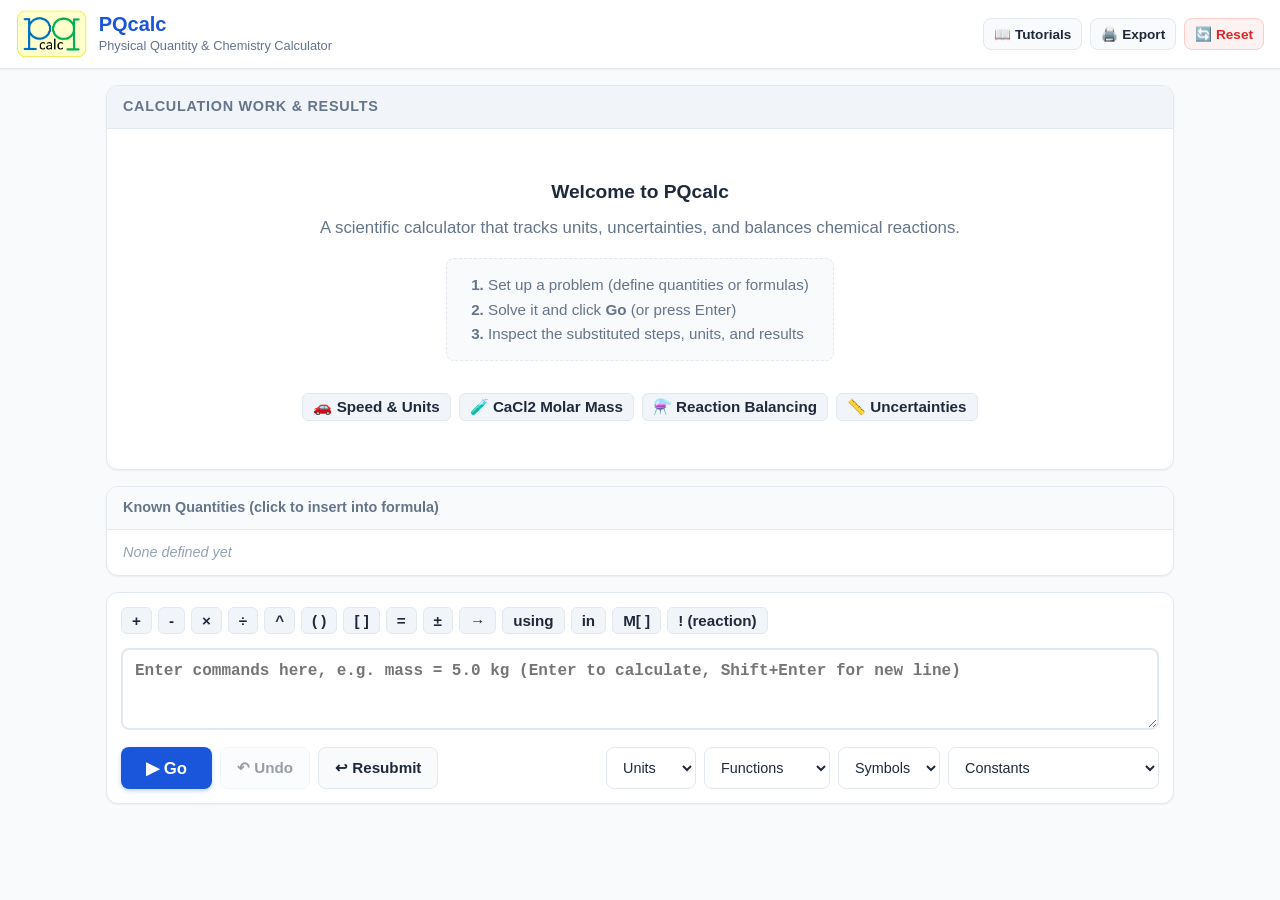
<file: index.html>
<!DOCTYPE html>
<html lang="en">
<head>
    <meta charset="utf-8">
    <meta name="viewport" content="width=device-width, initial-scale=1.0, maximum-scale=1.0, user-scalable=no, viewport-fit=cover">
    <meta name="description" content="PQcalc: An offline scientific calculator for physical quantities, units, uncertainties, and chemistry equations.">
    <meta name="apple-mobile-web-app-capable" content="yes">
    <meta name="apple-mobile-web-app-title" content="PQcalc">
    <meta name="apple-mobile-web-app-status-bar-style" content="default">
    <meta name="theme-color" content="#1a56db">

    <title>PQcalc - Physical Quantity Calculator</title>

    <link rel="icon" type="image/svg+xml" href="static/icon.svg">
    <link rel="alternate icon" type="image/x-icon" href="static/favicon.ico">
    <link rel="apple-touch-icon" href="static/icon.svg">
    <link rel="manifest" href="manifest.json">
    <link rel="stylesheet" href="assets/katex/katex.min.css">
    <link rel="stylesheet" href="css/style.css">
</head>
<body>

    <!-- Printable Header (visible only when printing) -->
    <div class="print-header">
        <h2>PQcalc - Physical Quantity Calculator</h2>
        <p>Calculation logbook with units and uncertainty propagation</p>
        <p><small>by Karsten Theis, Chemical and Physical Sciences, Westfield State University</small></p>
    </div>

    <!-- Application Top Navigation Bar -->
    <header class="app-header">
        <div class="brand-section">
            <img class="brand-logo" alt="PQcalc Logo" src="[data-uri]">
            <div class="brand-info">
                <h1>PQcalc</h1>
                <p class="brand-tagline">Physical Quantity &amp; Chemistry Calculator</p>
            </div>
        </div>
        <div class="header-actions">
            <button id="btn-help" class="btn btn-secondary btn-sm" title="Help &amp; Tutorials">
                <span>📖 Tutorials</span>
            </button>
            <button id="btn-export" class="btn btn-secondary btn-sm" title="Printable log and LibreTexts export">
                <span>🖨️ Export</span>
            </button>
            <button id="btn-reset" class="btn btn-danger btn-sm" title="Reset all calculations">
                <span>🔄 Reset</span>
            </button>
        </div>
    </header>

    <!-- Main Container -->
    <main class="app-main">

        <!-- Output Card (History of calculations) -->
        <section class="output-card" aria-label="Calculation Output">
            <div class="card-header">
                <span class="card-title">Calculation Work &amp; Results</span>
            </div>
            <div id="output-container" class="output-content">
                <div id="welcome-box" class="welcome-box">
                    <h3>Welcome to PQcalc</h3>
                    <p>A scientific calculator that tracks units, uncertainties, and balances chemical reactions.</p>
                    <div class="welcome-steps">
                        <strong>1.</strong> Set up a problem (define quantities or formulas)<br>
                        <strong>2.</strong> Solve it and click <strong>Go</strong> (or press Enter)<br>
                        <strong>3.</strong> Inspect the substituted steps, units, and results
                    </div>
                    <div class="welcome-examples">
                        <button class="chip-btn welcome-try-btn" data-code="d = 120 km&#10;t = 1.5 h&#10;speed = d / t&#10;speed in m/s">🚗 Speed &amp; Units</button>
                        <button class="chip-btn welcome-try-btn" data-code="m[CaCl2] = 50.0 g&#10;n[CaCl2] = m[CaCl2] / M[CaCl2]">🧪 CaCl2 Molar Mass</button>
                        <button class="chip-btn welcome-try-btn" data-code="! 2 H2 + O2 -&gt; 2 H2O">⚗️ Reaction Balancing</button>
                        <button class="chip-btn welcome-try-btn" data-code="x = 10.5(2) m&#10;t = 2.0(1) s&#10;v = x / t">📏 Uncertainties</button>
                    </div>
                </div>
            </div>
        </section>

        <!-- Known Quantities Drawer -->
        <section class="known-panel" aria-label="Known Quantities">
            <div class="known-header">
                <span class="known-title">Known Quantities (click to insert into formula)</span>
            </div>
            <div class="known-body">
                <div id="known-chips" class="known-chips">
                    <span class="empty-known">None defined yet</span>
                </div>
            </div>
        </section>

        <!-- Input Card -->
        <section class="input-card" aria-label="Command Input">

            <!-- Mobile & Touch Quick-Bar -->
            <div class="touch-quickbar" aria-label="Math and Chemistry Quick Chips">
                <button type="button" class="chip-btn" data-insert="+" data-backup="0">+</button>
                <button type="button" class="chip-btn" data-insert="-" data-backup="0">-</button>
                <button type="button" class="chip-btn" data-insert=" * " data-backup="0">×</button>
                <button type="button" class="chip-btn" data-insert=" / " data-backup="0">÷</button>
                <button type="button" class="chip-btn" data-insert="^" data-backup="0">^</button>
                <button type="button" class="chip-btn" data-insert="()" data-backup="1">( )</button>
                <button type="button" class="chip-btn" data-insert="[]" data-backup="1">[ ]</button>
                <button type="button" class="chip-btn" data-insert=" = " data-backup="0">=</button>
                <button type="button" class="chip-btn" data-insert=" +- " data-backup="0">±</button>
                <button type="button" class="chip-btn" data-insert=" -&gt; " data-backup="0">→</button>
                <button type="button" class="chip-btn" data-insert="using " data-backup="0">using</button>
                <button type="button" class="chip-btn" data-insert="in " data-backup="0">in</button>
                <button type="button" class="chip-btn" data-insert="M[]" data-backup="1">M[ ]</button>
                <button type="button" class="chip-btn" data-insert="! " data-backup="0">! (reaction)</button>
            </div>

            <!-- Commands Textarea -->
            <div class="textarea-wrapper">
                <textarea id="commands" rows="3" placeholder="Enter commands here, e.g. mass = 5.0 kg (Enter to calculate, Shift+Enter for new line)" autocapitalize="off" autocomplete="off" spellcheck="false"></textarea>
            </div>

            <!-- Controls and Selectors -->
            <div class="controls-row">
                <div class="primary-actions">
                    <button type="button" id="btn-calculate" class="btn btn-primary" title="Execute calculation (Enter)">
                        <span>▶ Go</span>
                    </button>
                    <button type="button" id="btn-undo" class="btn btn-secondary" title="Undo previous calculation (or Browser Back)" disabled>
                        <span>↶ Undo</span>
                    </button>
                    <button type="button" id="btn-resubmit" class="btn btn-secondary" title="Load previous calculation commands into the editor">
                        <span>↩ Resubmit</span>
                    </button>
                </div>

                <div class="selectors-group">
                    <select id="select-units" class="selector-dropdown" title="Insert physical units">
                        <option value="" disabled selected>Units</option>
                    </select>

                    <select id="select-functions" class="selector-dropdown" title="Insert mathematical functions">
                        <option value="" disabled selected>Functions</option>
                    </select>

                    <select id="select-symbols" class="selector-dropdown" title="Insert special symbols">
                        <option value="" disabled selected>Symbols</option>
                    </select>

                    <select id="select-constants" class="selector-dropdown" title="Insert physical constants">
                        <option value="" disabled selected>Constants</option>
                    </select>
                </div>
            </div>
        </section>

    </main>

    <!-- Export / Printable Modal -->
    <div id="export-modal" class="modal-overlay" role="dialog" aria-modal="true" aria-labelledby="export-modal-title">
        <div class="modal-box">
            <div class="modal-header">
                <h2 id="export-modal-title">Calculation Export &amp; Printable Log</h2>
                <button type="button" class="modal-close-btn" aria-label="Close dialog">&times;</button>
            </div>
            <div class="modal-body">
                <p><strong>Calculation done with PQcalc</strong>, by Karsten Theis, Westfield State University.</p>
                <hr style="margin: 12px 0;">

                <h3>Input Commands</h3>
                <pre id="export-input-log" style="background: #f1f5f9; padding: 10px; border-radius: 6px; overflow-x: auto; font-family: monospace;"></pre>

                <h3 style="margin-top: 16px;">Known Quantities</h3>
                <pre id="export-known" style="background: #f1f5f9; padding: 10px; border-radius: 6px; overflow-x: auto; font-family: monospace;"></pre>

                <h3 style="margin-top: 16px;">Log of Calculation</h3>
                <div id="export-logbook" style="border: 1px solid #e2e8f0; padding: 12px; border-radius: 6px; background: #fff;"></div>

                <h3 style="margin-top: 16px;">Formatted for LibreTexts</h3>
                <pre id="export-libretexts" style="background: #f1f5f9; padding: 10px; border-radius: 6px; overflow-x: auto; font-family: monospace; white-space: pre-wrap;"></pre>

                <h3 style="margin-top: 16px;">Shareable Link</h3>
                <input type="text" id="export-share-link" readonly style="width: 100%; padding: 8px; border: 1px solid #cbd5e1; border-radius: 6px; font-family: monospace;">
            </div>
            <div class="modal-footer">
                <button type="button" id="btn-copy-libre" class="btn btn-secondary">Copy LibreTexts</button>
                <button type="button" id="btn-print-export" class="btn btn-secondary">Print / PDF</button>
                <button type="button" class="btn btn-primary modal-close-action">Close</button>
            </div>
        </div>
    </div>

    <!-- Help & Tutorials Modal -->
    <div id="help-modal" class="modal-overlay" role="dialog" aria-modal="true" aria-labelledby="help-modal-title">
        <div class="modal-box">
            <div class="modal-header">
                <h2 id="help-modal-title">PQcalc Tutorials &amp; Examples</h2>
                <button type="button" class="modal-close-btn" aria-label="Close dialog">&times;</button>
            </div>
            <div class="modal-body">
                <p>Click <strong>"Try This Example"</strong> to insert any scenario directly into your calculation workspace.</p>

                <div class="tutorial-grid">
                    <div class="tutorial-card">
                        <h4>1. Quantities &amp; Basic Math</h4>
                        <p>Assign quantities with names, numbers, and units. Do arithmetic naturally.</p>
                        <pre>length = 5.0 m&#10;width = 3.2 m&#10;area = length * width</pre>
                        <button type="button" class="btn btn-secondary btn-sm btn-try-example" data-code="length = 5.0 m&#10;width = 3.2 m&#10;area = length * width">Try This Example</button>
                    </div>

                    <div class="tutorial-card">
                        <h4>2. Unit Conversions ('in')</h4>
                        <p>Convert calculated results into any compatible units.</p>
                        <pre>d = 120 km&#10;t = 1.5 h&#10;speed = d / t&#10;speed in m/s</pre>
                        <button type="button" class="btn btn-secondary btn-sm btn-try-example" data-code="d = 120 km&#10;t = 1.5 h&#10;speed = d / t&#10;speed in m/s">Try This Example</button>
                    </div>

                    <div class="tutorial-card">
                        <h4>3. Uncertainty Propagation</h4>
                        <p>Enter values with uncertainties in least significant digits, e.g. <code>10.5(2)</code>. PQcalc tracks error propagation and significant figures.</p>
                        <pre>x = 10.5(2) m&#10;t = 2.0(1) s&#10;v = x / t</pre>
                        <button type="button" class="btn btn-secondary btn-sm btn-try-example" data-code="x = 10.5(2) m&#10;t = 2.0(1) s&#10;v = x / t">Try This Example</button>
                    </div>

                    <div class="tutorial-card">
                        <h4>4. Chemistry &amp; Molar Masses</h4>
                        <p>Look up molar masses with <code>M[Formula]</code> and label samples with bracketed formulas like <code>m[CaCl2]</code> and <code>n[CaCl2]</code>.</p>
                        <pre>m[CaCl2] = 50.0 g&#10;n[CaCl2] = m[CaCl2] / M[CaCl2]</pre>
                        <button type="button" class="btn btn-secondary btn-sm btn-try-example" data-code="m[CaCl2] = 50.0 g&#10;n[CaCl2] = m[CaCl2] / M[CaCl2]">Try This Example</button>
                    </div>

                    <div class="tutorial-card">
                        <h4>5. Chemical Reaction Equations</h4>
                        <p>Prefix reaction equations with <code>!</code> to check balancing and stoichiometry.</p>
                        <pre>! 2 H2 + O2 -&gt; 2 H2O&#10;! 4Fe + 3O2 -&gt; 2Fe2O3</pre>
                        <button type="button" class="btn btn-secondary btn-sm btn-try-example" data-code="! 2 H2 + O2 -&gt; 2 H2O&#10;! 4Fe + 3O2 -&gt; 2Fe2O3">Try This Example</button>
                    </div>

                    <div class="tutorial-card">
                        <h4>6. Converting 'using' Relations</h4>
                        <p>Use known relations to convert between chemical amount and mass or volume.</p>
                        <pre>c_sol = 0.50 mol/L&#10;V_sol = 25.0 mL&#10;n_sol = c_sol * V_sol&#10;c_sol using M</pre>
                        <button type="button" class="btn btn-secondary btn-sm btn-try-example" data-code="c_sol = 0.50 mol/L&#10;V_sol = 25.0 mL&#10;n_sol = c_sol * V_sol&#10;n_sol using mmol">Try This Example</button>
                    </div>
                </div>
            </div>
            <div class="modal-footer">
                <button type="button" class="btn btn-primary modal-close-action">Close</button>
            </div>
        </div>
    </div>

    <!-- Scripts (Loaded locally, 100% offline) -->
    <script src="assets/katex/katex.min.js"></script>
    <script src="assets/katex/mhchem.min.js"></script>
    <script src="assets/katex/auto-render.min.js"></script>

    <script src="js/fraction.js"></script>
    <script src="js/quantities.js"></script>
    <script src="js/chemistry.js"></script>
    <script src="js/parser.js"></script>
    <script src="js/comments.js"></script>
    <script src="js/calculator.js"></script>
    <script src="js/app.js"></script>

    <!-- Service Worker for offline PWA functionality -->
    <script>
        if ('serviceWorker' in navigator && window.location.protocol.startsWith('http')) {
            window.addEventListener('load', function () {
                navigator.serviceWorker.register('sw.js').catch(function (err) {
                    console.log('ServiceWorker registration note: ' + err.message);
                });
            });
        }
    </script>
</body>
</html>
</file>
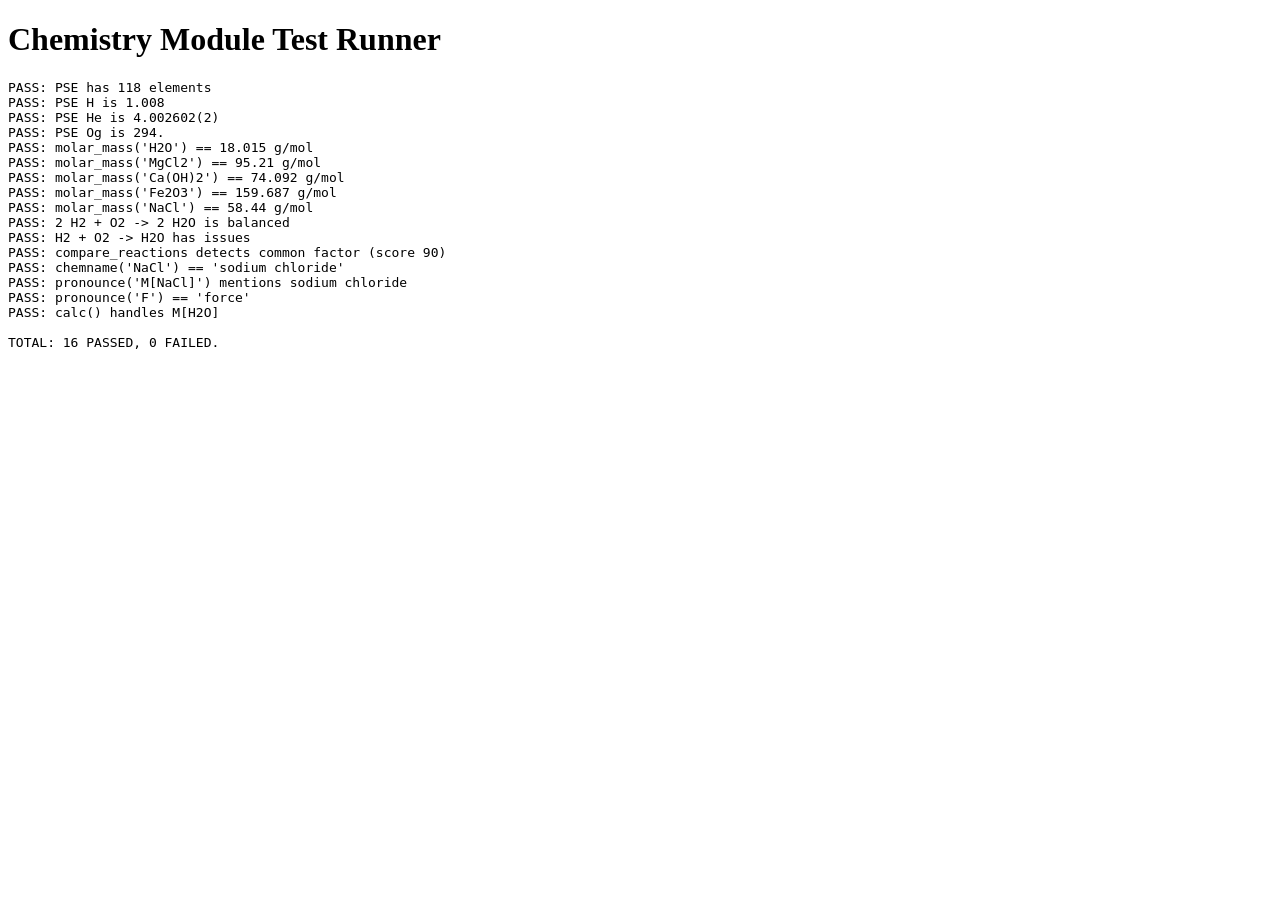
<file: tests/test_chemistry.html>
<!DOCTYPE html>
<html>
<head>
    <meta charset="utf-8">
    <title>Test Chemistry Module</title>
    <script src="../js/fraction.js"></script>
    <script src="../js/quantities.js"></script>
    <script src="../js/chemistry.js"></script>
    <script src="../js/parser.js"></script>
    <script src="../js/calculator.js"></script>
</head>
<body>
    <h1>Chemistry Module Test Runner</h1>
    <pre id="output"></pre>
    <script>
    (function() {
        var logElem = document.getElementById('output');
        var passes = 0, fails = 0;

        function assert(name, condition, extra) {
            if (condition) {
                passes++;
                logElem.innerText += "PASS: " + name + "\n";
            } else {
                fails++;
                logElem.innerText += "FAIL: " + name + (extra ? " (" + extra + ")" : "") + "\n";
            }
        }

        try {
            // 1. Periodic Table checks (118 elements)
            assert("PSE has 118 elements", Object.keys(PSE).length === 118, "found: " + Object.keys(PSE).length);
            assert("PSE H is 1.008", PSE['H'][0] === '1.008');
            assert("PSE He is 4.002602(2)", PSE['He'][0] === '4.002602(2)');
            assert("PSE Og is 294.", PSE['Og'][0] === '294.');

            // 2. Molar mass calculations
            var m_H2O = molar_mass('H2O');
            assert("molar_mass('H2O') == 18.015 g/mol", ascii_qvalue(m_H2O) === '18.015 g/mol', ascii_qvalue(m_H2O));

            var m_MgCl2 = molar_mass('MgCl2');
            assert("molar_mass('MgCl2') == 95.21 g/mol", ascii_qvalue(m_MgCl2) === '95.21 g/mol', ascii_qvalue(m_MgCl2));

            var m_CaOH2 = molar_mass('Ca(OH)2');
            assert("molar_mass('Ca(OH)2') == 74.092 g/mol", ascii_qvalue(m_CaOH2) === '74.092 g/mol', ascii_qvalue(m_CaOH2));

            var m_Fe2O3 = molar_mass('Fe2O3');
            assert("molar_mass('Fe2O3') == 159.687 g/mol", ascii_qvalue(m_Fe2O3) === '159.687 g/mol', ascii_qvalue(m_Fe2O3));

            var m_NaCl = molar_mass('NaCl');
            assert("molar_mass('NaCl') == 58.44 g/mol", ascii_qvalue(m_NaCl) === '58.44 g/mol', ascii_qvalue(m_NaCl));

            // 3. Reaction equations & balancing
            var eq1 = interpret_equation('2 H2 + O2 -> 2 H2O');
            assert("2 H2 + O2 -> 2 H2O is balanced", balancing_issues(eq1[0]) === false);

            var eq2 = interpret_equation('H2 + O2 -> H2O');
            var issues2 = balancing_issues(eq2[0]);
            assert("H2 + O2 -> H2O has issues", Array.isArray(issues2) && issues2.indexOf('O') !== -1);

            // 4. Reaction comparison
            var eq3 = interpret_equation('4 H2 + 2 O2 -> 4 H2O');
            var compRes = compare_reactions(eq1, eq3);
            assert("compare_reactions detects common factor (score 90)", compRes[0] === 90);

            // 5. Pronounce and names
            assert("chemname('NaCl') == 'sodium chloride'", chemname('NaCl') === 'sodium chloride');
            assert("pronounce('M[NaCl]') mentions sodium chloride", pronounce('M[NaCl]').indexOf('sodium chloride') !== -1);
            assert("pronounce('F') == 'force'", pronounce('F') === 'force');

            // 6. Integration through calc(): M[H2O] evaluated in script
            var script = "mH2O = M[H2O]";
            var calcRes = calc('', script);
            assert("calc() handles M[H2O]", calcRes.known.some(function(k) { return k.indexOf('18.015 g/mol') !== -1; }));

            // Summary
            logElem.innerText += "\nTOTAL: " + passes + " PASSED, " + fails + " FAILED.\n";
            if (fails === 0) {
                document.title = "TESTS_ALL_PASSED";
            } else {
                document.title = "TESTS_FAILED";
            }
        } catch (e) {
            logElem.innerText += "\nEXCEPTION: " + e.message + "\n" + e.stack;
            document.title = "TESTS_EXCEPTION";
        }
    })();
    </script>
</body>
</html>
</file>
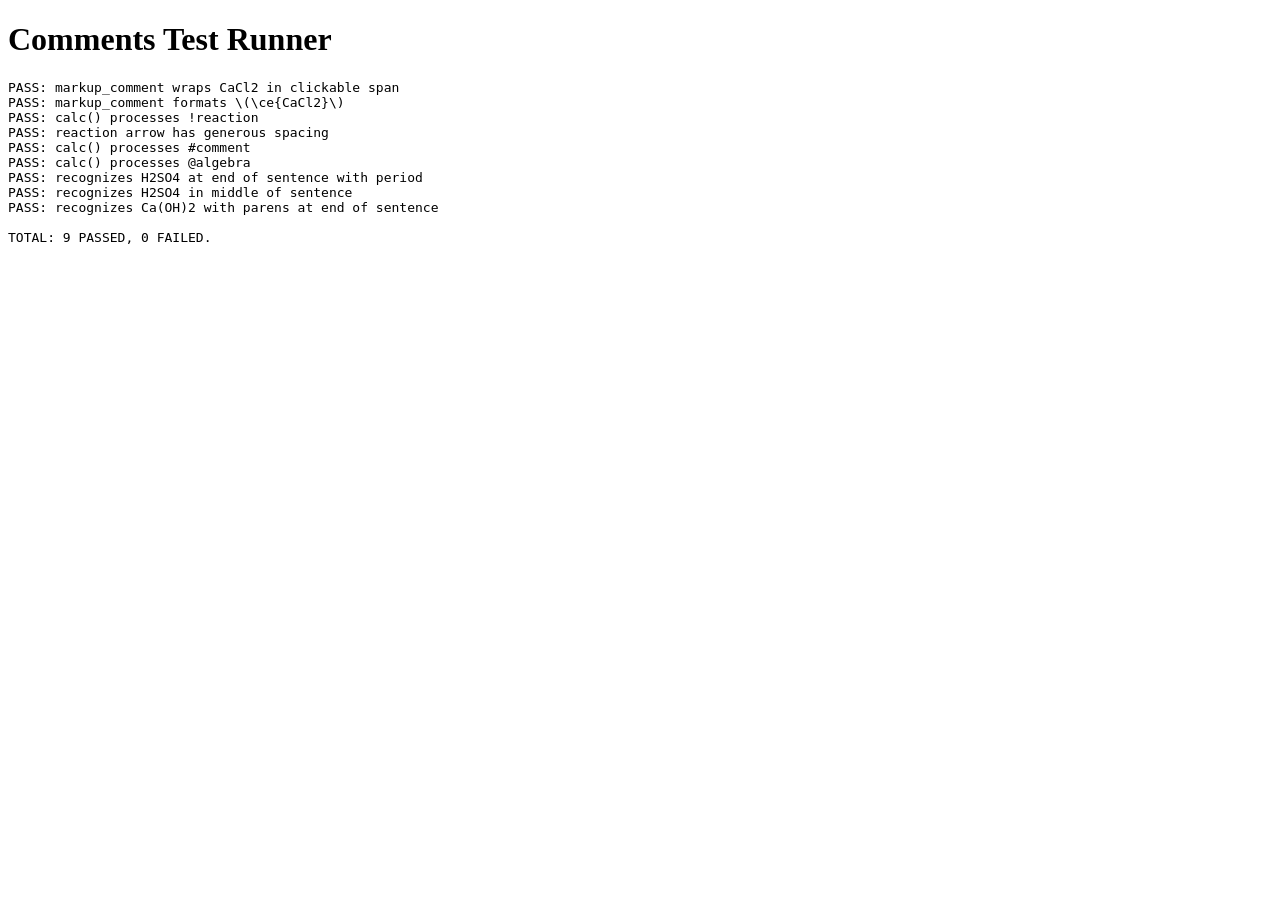
<file: tests/test_comments.html>
<!DOCTYPE html>
<html>
<head>
    <meta charset="utf-8">
    <title>Test Comments</title>
    <script src="../js/fraction.js"></script>
    <script src="../js/quantities.js"></script>
    <script src="../js/chemistry.js"></script>
    <script src="../js/parser.js"></script>
    <script src="../js/comments.js"></script>
    <script src="../js/calculator.js"></script>
</head>
<body>
    <h1>Comments Test Runner</h1>
    <pre id="output"></pre>
    <script>
    (function() {
        var logElem = document.getElementById('output');
        var passes = 0, fails = 0;

        function assert(name, condition, extra) {
            if (condition) {
                passes++;
                logElem.innerText += "PASS: " + name + "\n";
            } else {
                fails++;
                logElem.innerText += "FAIL: " + name + (extra ? " (" + extra + ")" : "") + "\n";
            }
        }

        try {
            var state = new State();

            // 1. Plain comment with chemical formula auto-markup
            var comm1 = markup_comment("The concentration of CaCl2 in water is low");
            assert("markup_comment wraps CaCl2 in clickable span", comm1.indexOf("insertAtCaret('commands','[CaCl2]'") !== -1);
            assert("markup_comment formats \\(\\ce{CaCl2}\\)", comm1.indexOf("\\(\\ce{CaCl2}\\)") !== -1);

            // 2. Chemical reaction comment (!) with generous arrow spacing
            var script = "!2 H2 + O2 -> 2 H2O\n# Note about hydrogen\n@rho = m / V";
            var calcRes = calc('', script);
            assert("calc() processes !reaction", calcRes.verbose_work.indexOf('insertAtCaret(\'commands\',\'ν[H2] = -2') !== -1 || calcRes.verbose_work.indexOf('insertAtCaret(\'commands\',\'!2 H2 + O2 -> 2 H2O') !== -1);
            assert("reaction arrow has generous spacing", calcRes.verbose_work.indexOf('&nbsp;&nbsp;') !== -1);
            assert("calc() processes #comment", calcRes.verbose_work.indexOf('Note about hydrogen') !== -1);
            assert("calc() processes @algebra", calcRes.verbose_work.indexOf('rho = m / V') !== -1);

            // 3. Formula recognition at the end of a sentence (user screenshot case)
            var userSentence = "I wonder whether the calculator can recognize a speed of 3.452 m/s and the indentity of the acid H2SO4.";
            var userMarkup = markup_comment(userSentence);
            assert("recognizes H2SO4 at end of sentence with period", userMarkup.indexOf("\\(\\ce{H2SO4}\\)</span>.") !== -1, userMarkup);

            var userSentence2 = "Did we recognize H2SO4 or did we not?";
            var userMarkup2 = markup_comment(userSentence2);
            assert("recognizes H2SO4 in middle of sentence", userMarkup2.indexOf("\\(\\ce{H2SO4}\\)") !== -1, userMarkup2);

            var userSentence3 = "We dissolved Ca(OH)2.";
            var userMarkup3 = markup_comment(userSentence3);
            assert("recognizes Ca(OH)2 with parens at end of sentence", userMarkup3.indexOf("\\(\\ce{Ca(OH)2}\\)</span>.") !== -1, userMarkup3);

            // Summary
            logElem.innerText += "\nTOTAL: " + passes + " PASSED, " + fails + " FAILED.\n";
            if (fails === 0) {
                document.title = "TESTS_ALL_PASSED";
            } else {
                document.title = "TESTS_FAILED";
            }
        } catch (e) {
            logElem.innerText += "\nEXCEPTION: " + e.message + "\n" + e.stack;
            document.title = "TESTS_EXCEPTION";
        }
    })();
    </script>
</body>
</html>
</file>
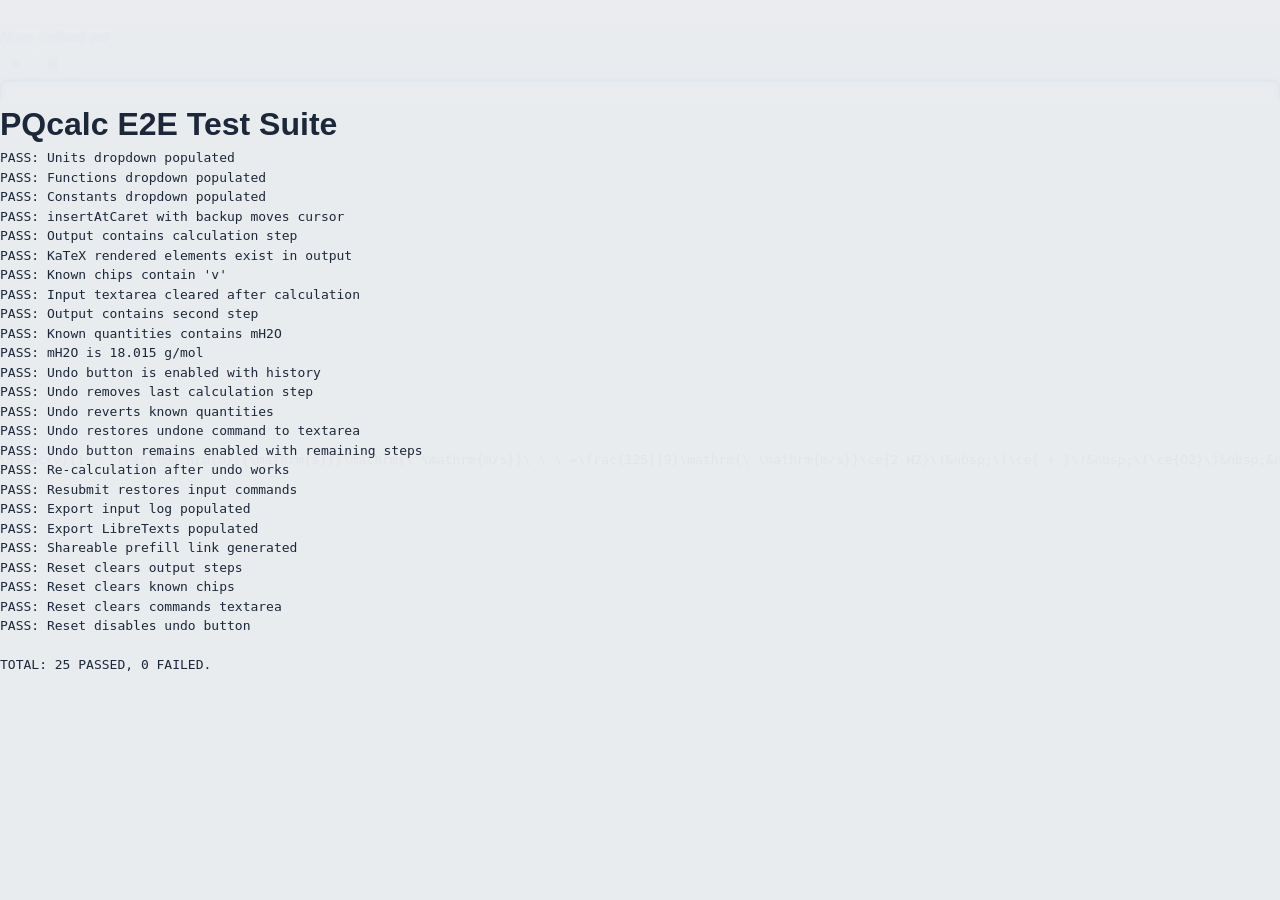
<file: tests/test_e2e_app.html>
<!DOCTYPE html>
<html lang="en">
<head>
    <meta charset="utf-8">
    <title>E2E App Test Runner</title>
    <link rel="stylesheet" href="../assets/katex/katex.min.css">
    <link rel="stylesheet" href="../css/style.css">
</head>
<body>
    <div id="test-fixture" style="opacity: 0.1; height: 100px; overflow: hidden;">
        <!-- Fixture elements matching index.html -->
        <header class="app-header">
            <button id="btn-help"></button>
            <button id="btn-export"></button>
            <button id="btn-reset"></button>
        </header>
        <div id="output-container">
            <div id="welcome-box"></div>
        </div>
        <div id="known-chips"></div>
        <div class="touch-quickbar">
            <button class="chip-btn" data-insert="+" data-backup="0">+</button>
            <button class="chip-btn" data-insert="()" data-backup="1">()</button>
        </div>
        <textarea id="commands"></textarea>
        <button id="btn-calculate"></button>
        <button id="btn-undo"></button>
        <button id="btn-resubmit"></button>

        <select id="select-units"><option value="" disabled selected>Units</option></select>
        <select id="select-functions"><option value="" disabled selected>Functions</option></select>
        <select id="select-symbols"><option value="" disabled selected>Symbols</option></select>
        <select id="select-constants"><option value="" disabled selected>Constants</option></select>

        <div id="export-modal" class="modal-overlay">
            <pre id="export-input-log"></pre>
            <pre id="export-known"></pre>
            <div id="export-logbook"></div>
            <pre id="export-libretexts"></pre>
            <input id="export-share-link">
            <button id="btn-copy-libre"></button>
            <button id="btn-print-export"></button>
        </div>
        <div id="help-modal" class="modal-overlay"></div>
    </div>

    <h1>PQcalc E2E Test Suite</h1>
    <pre id="test-results"></pre>

    <script src="../assets/katex/katex.min.js"></script>
    <script src="../assets/katex/mhchem.min.js"></script>
    <script src="../assets/katex/auto-render.min.js"></script>

    <script src="../js/fraction.js"></script>
    <script src="../js/quantities.js"></script>
    <script src="../js/chemistry.js"></script>
    <script src="../js/parser.js"></script>
    <script src="../js/comments.js"></script>
    <script src="../js/calculator.js"></script>
    <script src="../js/app.js"></script>

    <script>
    window.addEventListener('DOMContentLoaded', function() {
        var resultsElem = document.getElementById('test-results');
        var passes = 0, fails = 0;

        function assert(name, condition, extra) {
            if (condition) {
                passes++;
                resultsElem.innerText += "PASS: " + name + "\n";
            } else {
                fails++;
                resultsElem.innerText += "FAIL: " + name + (extra ? " (" + extra + ")" : "") + "\n";
            }
        }

        try {
            // Test 1: Dropdown population
            var unitSelect = document.getElementById('select-units');
            assert("Units dropdown populated", unitSelect.options.length === 32, "Options count: " + unitSelect.options.length);

            var funcSelect = document.getElementById('select-functions');
            assert("Functions dropdown populated", funcSelect.options.length >= 10, "Options count: " + funcSelect.options.length);

            var constSelect = document.getElementById('select-constants');
            assert("Constants dropdown populated", constSelect.options.length === 8); // 1 placeholder + 7 constants

            // Test 2: Caret insertion
            var cmdArea = document.getElementById('commands');
            cmdArea.value = '';
            window.insertAtCaret('commands', 'test()', 1);
            assert("insertAtCaret with backup moves cursor", cmdArea.value === 'test()' && cmdArea.selectionStart === 5);

            // Test 3: Basic calculation execution via UI
            cmdArea.value = "d = 100 km\nt = 2 h\nv = d / t\nv in m/s";
            var calcBtn = document.getElementById('btn-calculate');
            calcBtn.click();

            var outContainer = document.getElementById('output-container');
            assert("Output contains calculation step", outContainer.querySelectorAll('.calc-step').length === 1);
            assert("KaTeX rendered elements exist in output", outContainer.querySelectorAll('.katex').length > 0);

            var knownChips = document.getElementById('known-chips');
            assert("Known chips contain 'v'", knownChips.innerText.indexOf('v') !== -1);
            assert("Input textarea cleared after calculation", cmdArea.value === '');

            // Test 4: Chemistry calculation & Reaction equation
            cmdArea.value = "! 2 H2 + O2 -> 2 H2O\nmH2O = M[H2O]";
            calcBtn.click();
            assert("Output contains second step", outContainer.querySelectorAll('.calc-step').length === 2);
            assert("Known quantities contains mH2O", knownChips.innerText.indexOf('mH2O') !== -1);
            assert("mH2O is 18.015 g/mol", knownChips.innerText.indexOf('18.015 g/mol') !== -1);

            // Test 4b: Multi-step Undo functionality
            var undoBtn = document.getElementById('btn-undo');
            assert("Undo button is enabled with history", undoBtn.disabled === false);

            undoBtn.click();
            assert("Undo removes last calculation step", outContainer.querySelectorAll('.calc-step').length === 1);
            assert("Undo reverts known quantities", knownChips.innerText.indexOf('mH2O') === -1 && knownChips.innerText.indexOf('v') !== -1);
            assert("Undo restores undone command to textarea", cmdArea.value.indexOf('! 2 H2 + O2') !== -1);
            assert("Undo button remains enabled with remaining steps", undoBtn.disabled === false);

            // Re-run the chemistry command so subsequent tests proceed normally
            calcBtn.click();
            assert("Re-calculation after undo works", outContainer.querySelectorAll('.calc-step').length === 2);

            // Test 5: Resubmit button
            var resubmitBtn = document.getElementById('btn-resubmit');
            resubmitBtn.click();
            assert("Resubmit restores input commands", cmdArea.value.indexOf('d = 100 km') !== -1 && cmdArea.value.indexOf('! 2 H2 + O2') !== -1);

            // Test 6: Export modal
            var exportBtn = document.getElementById('btn-export');
            exportBtn.click();
            var expLog = document.getElementById('export-input-log');
            assert("Export input log populated", expLog.textContent.indexOf('d = 100 km') !== -1);

            var expLibre = document.getElementById('export-libretexts');
            assert("Export LibreTexts populated", expLibre.textContent.length > 0);

            var shareLink = document.getElementById('export-share-link');
            assert("Shareable prefill link generated", shareLink.value.indexOf('prefill=') !== -1);

            // Test 7: Reset functionality
            var resetBtn = document.getElementById('btn-reset');
            // Mock confirm
            var origConfirm = window.confirm;
            window.confirm = function() { return true; };
            resetBtn.click();
            window.confirm = origConfirm;

            assert("Reset clears output steps", outContainer.querySelectorAll('.calc-step').length === 0);
            assert("Reset clears known chips", knownChips.querySelectorAll('.known-chip').length === 0);
            assert("Reset clears commands textarea", cmdArea.value === '');
            assert("Reset disables undo button", undoBtn.disabled === true);

            // Summary
            resultsElem.innerText += "\nTOTAL: " + passes + " PASSED, " + fails + " FAILED.\n";
            if (fails === 0) {
                document.title = "TESTS_ALL_PASSED";
            } else {
                document.title = "TESTS_FAILED";
            }
        } catch (e) {
            resultsElem.innerText += "\nEXCEPTION: " + e.message + "\n" + e.stack;
            document.title = "TESTS_EXCEPTION";
        }
    });
    </script>
</body>
</html>
</file>
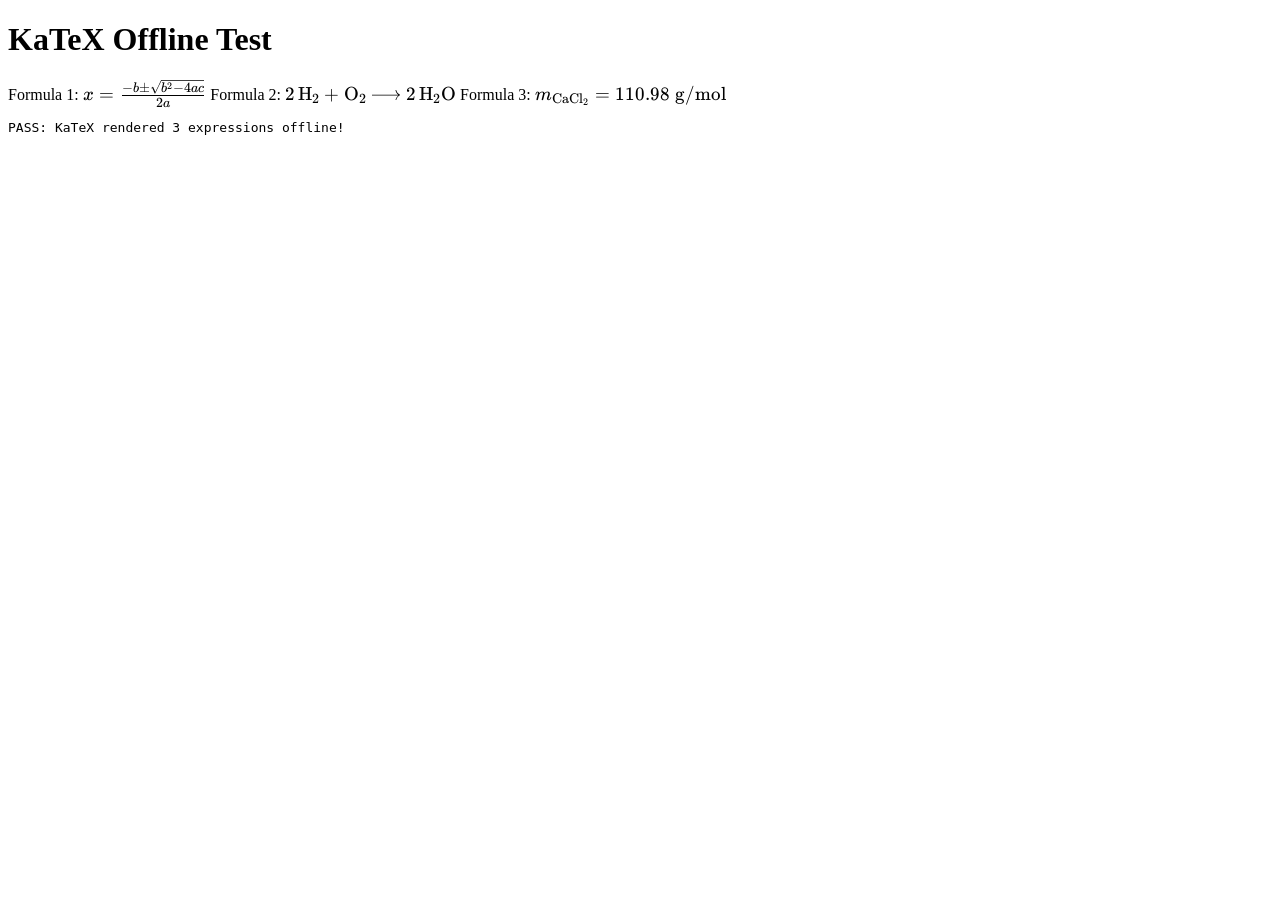
<file: tests/test_katex.html>
<!DOCTYPE html>
<html>
<head>
    <meta charset="utf-8">
    <title>Test KaTeX Offline Rendering</title>
    <link rel="stylesheet" href="../assets/katex/katex.min.css">
    <script src="../assets/katex/katex.min.js"></script>
    <script src="../assets/katex/mhchem.min.js"></script>
    <script src="../assets/katex/auto-render.min.js"></script>
</head>
<body>
    <h1>KaTeX Offline Test</h1>
    <div id="test-math">
        Formula 1: \( x = \frac{-b \pm \sqrt{b^2 - 4ac}}{2a} \)
        Formula 2: \( \ce{2 H2 + O2 -> 2 H2O} \)
        Formula 3: \( m_{\text{CaCl}_2} = 110.98\ \text{g/mol} \)
    </div>
    <pre id="output"></pre>
    <script>
        var logElem = document.getElementById('output');
        try {
            renderMathInElement(document.getElementById('test-math'), {
                delimiters: [
                    {left: "$$", right: "$$", display: true},
                    {left: "\\[", right: "\\]", display: true},
                    {left: "\\(", right: "\\)", display: false}
                ],
                throwOnError: false
            });
            var katexElements = document.querySelectorAll('.katex');
            if (katexElements.length >= 3) {
                logElem.innerText = "PASS: KaTeX rendered " + katexElements.length + " expressions offline!";
            } else {
                logElem.innerText = "FAIL: Expected at least 3 katex elements, got " + katexElements.length;
            }
        } catch (e) {
            logElem.innerText = "FAIL: Error rendering KaTeX: " + e.message;
        }
    </script>
</body>
</html>
</file>
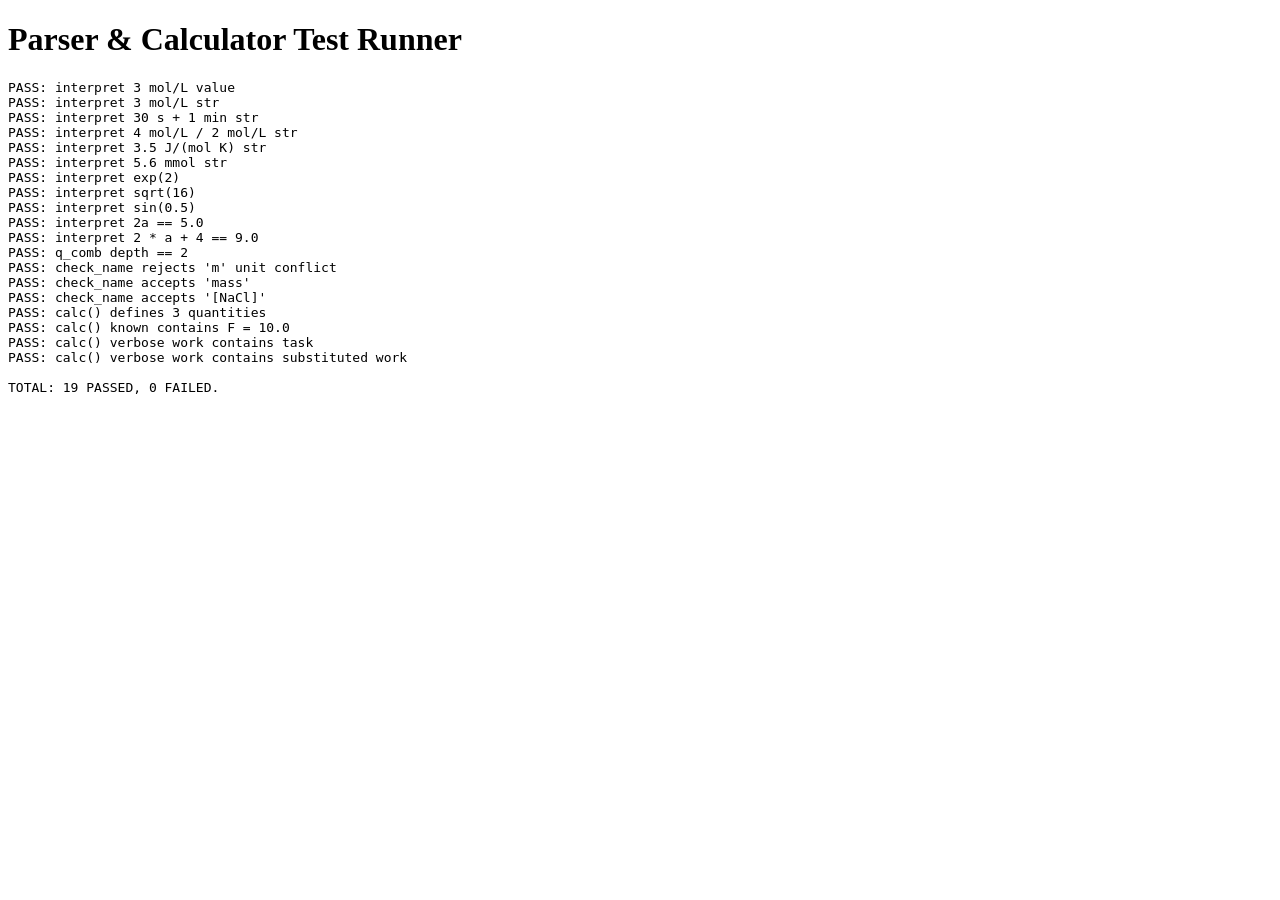
<file: tests/test_parser.html>
<!DOCTYPE html>
<html>
<head>
    <meta charset="utf-8">
    <title>Test Parser & Calculator</title>
    <script src="../js/fraction.js"></script>
    <script src="../js/quantities.js"></script>
    <script src="../js/parser.js"></script>
    <script src="../js/calculator.js"></script>
</head>
<body>
    <h1>Parser & Calculator Test Runner</h1>
    <pre id="output"></pre>
    <script>
    (function() {
        var logElem = document.getElementById('output');
        var passes = 0, fails = 0;

        function assert(name, condition, extra) {
            if (condition) {
                passes++;
                logElem.innerText += "PASS: " + name + "\n";
            } else {
                fails++;
                logElem.innerText += "FAIL: " + name + (extra ? " (" + extra + ")" : "") + "\n";
            }
        }

        try {
            var state = new State();

            // 1. Basic N-U clusters
            var q1 = interpret('3 mol/L', state);
            assert("interpret 3 mol/L value", q1.number === 3000);
            assert("interpret 3 mol/L str", ascii_qvalue(q1) === '3 mol/L', ascii_qvalue(q1));

            var q2 = interpret('30 s + 1 min', state);
            assert("interpret 30 s + 1 min str", ascii_qvalue(q2) === '(3 / 2) min', ascii_qvalue(q2));

            var q3 = interpret('4 mol/L / 2 mol/L', state);
            assert("interpret 4 mol/L / 2 mol/L str", ascii_qvalue(q3) === '2', ascii_qvalue(q3));

            var q4 = interpret('3.5 J/(mol K)', state);
            assert("interpret 3.5 J/(mol K) str", ascii_qvalue(q4) === '3.5 J/(mol K)', ascii_qvalue(q4));

            var q5 = interpret('5.6 mmol', state);
            assert("interpret 5.6 mmol str", ascii_qvalue(q5) === '5.6 mmol', ascii_qvalue(q5));

            // 2. Math functions
            var q_exp = interpret('exp(2)', state);
            assert("interpret exp(2)", Math.abs(q_exp.number - Math.exp(2)) < 1e-10);

            var q_sqrt = interpret('sqrt(16)', state);
            assert("interpret sqrt(16)", q_sqrt.number === 4.0);

            var q_sin = interpret('sin(0.5)', state);
            assert("interpret sin(0.5)", Math.abs(q_sin.number - Math.sin(0.5)) < 1e-10);

            // 3. Variable lookup and arithmetic
            state.set('a', new Q(2.5, 'a', unity, 0.1));
            var q_var = interpret('2a', state);
            assert("interpret 2a == 5.0", q_var.number === 5.0);

            var q_comb = interpret('2 * a + 4', state);
            assert("interpret 2 * a + 4 == 9.0", q_comb.number === 9.0);
            assert("q_comb depth == 2", q_comb.setdepth() === 2);

            // 4. check_name
            var threwUnitConflict = false;
            try {
                check_name('m', state);
            } catch (e) {
                threwUnitConflict = e.message.indexOf("already the name of a unit") !== -1;
            }
            assert("check_name rejects 'm' unit conflict", threwUnitConflict);

            assert("check_name accepts 'mass'", check_name('mass', state) === 'mass');
            assert("check_name accepts '[NaCl]'", check_name('[NaCl]', state) === '[NaCl]');

            // 5. Full calc() execution
            var script = "mass = 5.0 kg\na = 2.0 m/s^2\nF = mass * a";
            var calcRes = calc('', script);
            assert("calc() defines 3 quantities", calcRes.known.length === 3);
            assert("calc() known contains F = 10.0", calcRes.known.some(function(k) { return k.indexOf('F = 10.0') !== -1; }));
            assert("calc() verbose work contains task", calcRes.verbose_work.indexOf('mass') !== -1);
            assert("calc() verbose work contains substituted work", calcRes.verbose_work.indexOf('5.0') !== -1);

            // Summary
            logElem.innerText += "\nTOTAL: " + passes + " PASSED, " + fails + " FAILED.\n";
            if (fails === 0) {
                document.title = "TESTS_ALL_PASSED";
            } else {
                document.title = "TESTS_FAILED";
            }
        } catch (e) {
            logElem.innerText += "\nEXCEPTION: " + e.message + "\n" + e.stack;
            document.title = "TESTS_EXCEPTION";
        }
    })();
    </script>
</body>
</html>
</file>
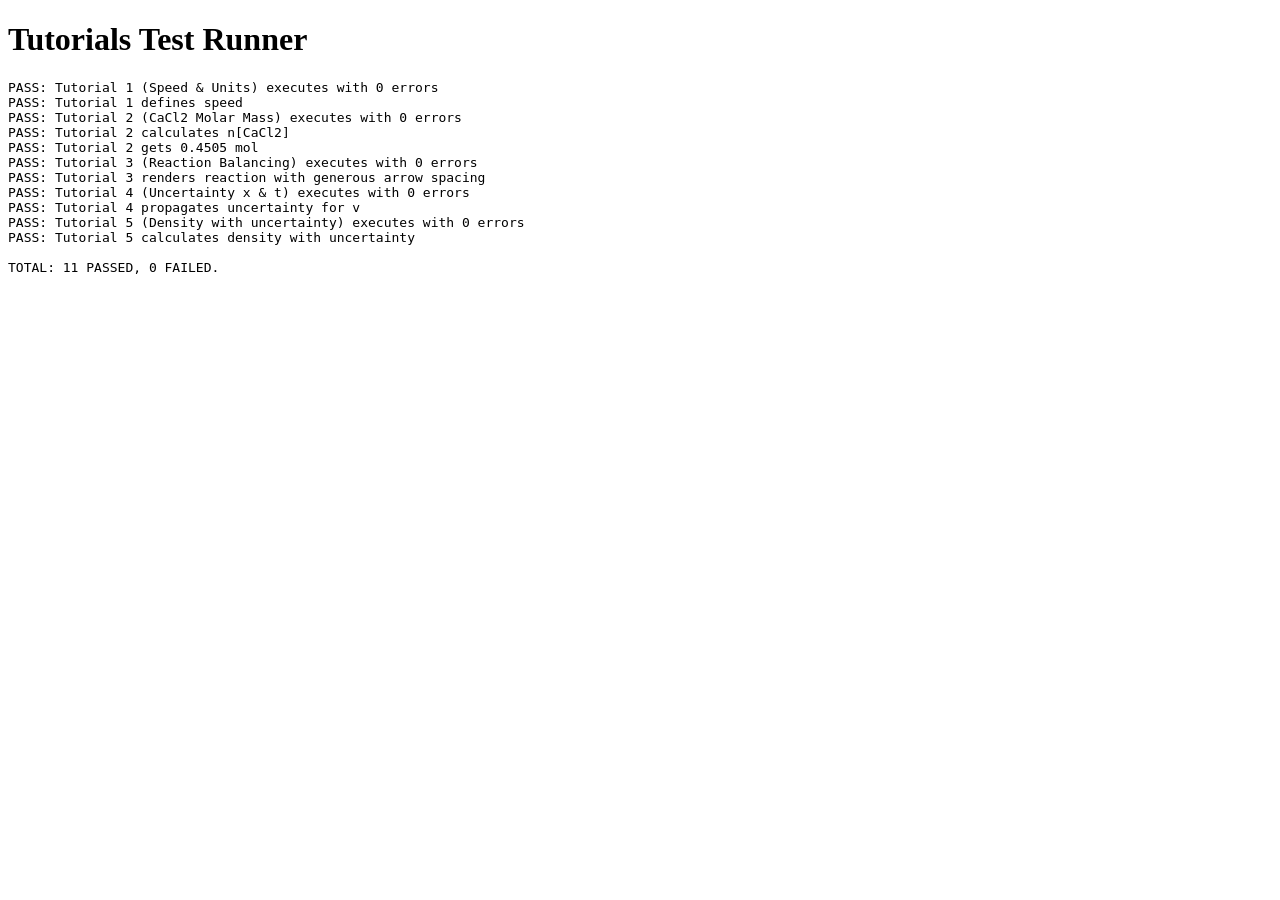
<file: tests/test_tutorials.html>
<!DOCTYPE html>
<html>
<head>
    <meta charset="utf-8">
    <title>Test Tutorials</title>
    <script src="../js/fraction.js"></script>
    <script src="../js/quantities.js"></script>
    <script src="../js/chemistry.js"></script>
    <script src="../js/parser.js"></script>
    <script src="../js/comments.js"></script>
    <script src="../js/calculator.js"></script>
</head>
<body>
    <h1>Tutorials Test Runner</h1>
    <pre id="output"></pre>
    <script>
    (function() {
        var logElem = document.getElementById('output');
        var passes = 0, fails = 0;

        function assert(name, condition, extra) {
            if (condition) {
                passes++;
                logElem.innerText += "PASS: " + name + "\n";
            } else {
                fails++;
                logElem.innerText += "FAIL: " + name + (extra ? " (" + extra + ")" : "") + "\n";
            }
        }

        try {
            // Tutorial 1: Speed & Units
            var t1 = "d = 120 km\nt = 1.5 h\nspeed = d / t\nspeed in m/s";
            var res1 = calc('', t1);
            assert("Tutorial 1 (Speed & Units) executes with 0 errors", res1.verbose_work.indexOf('color: red') === -1);
            assert("Tutorial 1 defines speed", res1.known.some(function(k) { return k.indexOf('speed =') !== -1; }), JSON.stringify(res1.known));

            // Tutorial 2: CaCl2 Molar Mass (two-liner with sample bracket notation)
            var t2 = "m[CaCl2] = 50.0 g\nn[CaCl2] = m[CaCl2] / M[CaCl2]";
            var res2 = calc('', t2);
            assert("Tutorial 2 (CaCl2 Molar Mass) executes with 0 errors", res2.verbose_work.indexOf('color: red') === -1);
            assert("Tutorial 2 calculates n[CaCl2]", res2.known.some(function(k) { return k.indexOf('n[CaCl2] =') !== -1; }), JSON.stringify(res2.known));
            assert("Tutorial 2 gets 0.4505 mol", res2.known.some(function(k) { return k.indexOf('0.4505 mol') !== -1; }), JSON.stringify(res2.known));

            // Tutorial 3: Reaction Balancing
            var t3 = "! 2 H2 + O2 -> 2 H2O";
            var res3 = calc('', t3);
            assert("Tutorial 3 (Reaction Balancing) executes with 0 errors", res3.verbose_work.indexOf('color: red') === -1);
            assert("Tutorial 3 renders reaction with generous arrow spacing", res3.verbose_work.indexOf('&nbsp;&nbsp;') !== -1);

            // Tutorial 4: Uncertainty (parenthetical notation 10.5(2) m)
            var t4 = "x = 10.5(2) m\nt = 2.0(1) s\nv = x / t";
            var res4 = calc('', t4);
            assert("Tutorial 4 (Uncertainty x & t) executes with 0 errors", res4.verbose_work.indexOf('color: red') === -1);
            assert("Tutorial 4 propagates uncertainty for v", res4.known.some(function(k) { return k.indexOf('v = 5.2 m/s') !== -1 || k.indexOf('v = 5.3 m/s') !== -1; }), JSON.stringify(res4.known));

            // Tutorial 5: Density with uncertainty in least significant digits (15.2(3) g)
            var t5 = "m_ = 15.2(3) g\nV_ = 5.6(2) mL\ndensity = m_ / V_";
            var res5 = calc('', t5);
            assert("Tutorial 5 (Density with uncertainty) executes with 0 errors", res5.verbose_work.indexOf('color: red') === -1);
            assert("Tutorial 5 calculates density with uncertainty", res5.known.some(function(k) { return k.indexOf('density = 2.7 g/mL') !== -1; }), JSON.stringify(res5.known));

            // Summary
            logElem.innerText += "\nTOTAL: " + passes + " PASSED, " + fails + " FAILED.\n";
            if (fails === 0) {
                document.title = "TESTS_ALL_PASSED";
            } else {
                document.title = "TESTS_FAILED";
            }
        } catch(e) {
            logElem.innerText += "\nEXCEPTION: " + e.message + "\n" + e.stack;
            document.title = "TESTS_EXCEPTION";
        }
    })();
    </script>
</body>
</html>
</file>
<file: css/style.css>
/* css/style.css - Stylesheet for PQcalc Offline Web App */

:root {
    --primary-color: #1a56db;
    --primary-hover: #1646b5;
    --primary-light: #ebf5ff;
    --success-color: #0e9f6e;
    --danger-color: #e02424;
    --danger-light: #fdf2f2;
    --bg-main: #f8fafc;
    --bg-card: #ffffff;
    --border-color: #e2e8f0;
    --text-primary: #1e293b;
    --text-secondary: #64748b;
    --text-muted: #94a3b8;
    --font-sans: -apple-system, BlinkMacSystemFont, "Segoe UI", Roboto, "Helvetica Neue", Arial, sans-serif;
    --font-mono: "SFMono-Regular", Consolas, "Liberation Mono", Menlo, Courier, monospace;
    --shadow-sm: 0 1px 2px 0 rgba(0, 0, 0, 0.05);
    --shadow-md: 0 4px 6px -1px rgba(0, 0, 0, 0.1), 0 2px 4px -1px rgba(0, 0, 0, 0.06);
    --shadow-lg: 0 10px 15px -3px rgba(0, 0, 0, 0.1), 0 4px 6px -2px rgba(0, 0, 0, 0.05);
    --radius-sm: 6px;
    --radius-md: 8px;
    --radius-lg: 12px;
}

* {
    box-sizing: border-box;
    margin: 0;
    padding: 0;
    -webkit-tap-highlight-color: transparent;
}

html, body {
    height: 100%;
    font-family: var(--font-sans);
    background-color: var(--bg-main);
    color: var(--text-primary);
    line-height: 1.5;
    -webkit-font-smoothing: antialiased;
}

body {
    display: flex;
    flex-direction: column;
    min-height: 100vh;
}

/* App Header */
.app-header {
    background: var(--bg-card);
    border-bottom: 1px solid var(--border-color);
    padding: 10px 16px;
    display: flex;
    align-items: center;
    justify-content: space-between;
    flex-wrap: wrap;
    gap: 12px;
    position: sticky;
    top: 0;
    z-index: 100;
    box-shadow: var(--shadow-sm);
}

.brand-section {
    display: flex;
    align-items: center;
    gap: 12px;
}

.brand-logo {
    height: 48px;
    width: auto;
    object-fit: contain;
}

.brand-info h1 {
    font-size: 1.25rem;
    font-weight: 700;
    color: var(--primary-color);
    line-height: 1.2;
}

.brand-tagline {
    font-size: 0.8rem;
    color: var(--text-secondary);
}

.header-actions {
    display: flex;
    align-items: center;
    gap: 8px;
}

/* Main Container */
.app-main {
    flex: 1;
    display: flex;
    flex-direction: column;
    max-width: 1100px;
    width: 100%;
    margin: 0 auto;
    padding: 16px;
    gap: 16px;
}

/* Output Area */
.output-card {
    background: var(--bg-card);
    border: 1px solid var(--border-color);
    border-radius: var(--radius-lg);
    box-shadow: var(--shadow-sm);
    display: flex;
    flex-direction: column;
    min-height: 250px;
    max-height: 55vh;
    overflow: hidden;
}

.card-header {
    padding: 10px 16px;
    background: #f1f5f9;
    border-bottom: 1px solid var(--border-color);
    display: flex;
    justify-content: space-between;
    align-items: center;
}

.card-title {
    font-size: 0.9rem;
    font-weight: 600;
    color: var(--text-secondary);
    text-transform: uppercase;
    letter-spacing: 0.05em;
}

.output-content {
    flex: 1;
    padding: 16px;
    overflow-y: auto;
    overflow-x: auto;
    font-size: 1.05rem;
    line-height: 1.6;
}

.output-content hr {
    border: 0;
    height: 1px;
    background: var(--border-color);
    margin: 16px 0;
}

.welcome-box {
    text-align: center;
    padding: 32px 16px;
    color: var(--text-secondary);
}

.welcome-box h3 {
    font-size: 1.2rem;
    color: var(--text-primary);
    margin-bottom: 8px;
}

.welcome-steps {
    display: inline-block;
    text-align: left;
    margin: 16px auto;
    background: #f8fafc;
    padding: 14px 24px;
    border-radius: var(--radius-md);
    border: 1px dashed var(--border-color);
    font-size: 0.95rem;
}

.welcome-examples {
    margin-top: 16px;
    display: flex;
    flex-wrap: wrap;
    justify-content: center;
    gap: 8px;
}

/* Input Area */
.input-card {
    background: var(--bg-card);
    border: 1px solid var(--border-color);
    border-radius: var(--radius-lg);
    box-shadow: var(--shadow-sm);
    padding: 14px;
    display: flex;
    flex-direction: column;
    gap: 10px;
}

/* Touch Quick Bar */
.touch-quickbar {
    display: flex;
    gap: 6px;
    overflow-x: auto;
    padding-bottom: 4px;
    -webkit-overflow-scrolling: touch;
}

.touch-quickbar::-webkit-scrollbar {
    height: 4px;
}
.touch-quickbar::-webkit-scrollbar-thumb {
    background: var(--text-muted);
    border-radius: 4px;
}

.chip-btn {
    flex-shrink: 0;
    background: #f1f5f9;
    border: 1px solid var(--border-color);
    border-radius: var(--radius-sm);
    padding: 4px 10px;
    font-size: 0.95rem;
    font-weight: 600;
    color: var(--text-primary);
    cursor: pointer;
    touch-action: manipulation;
    transition: all 0.15s ease;
}

.chip-btn:hover, .chip-btn:active {
    background: var(--primary-light);
    color: var(--primary-color);
    border-color: var(--primary-color);
}

/* Textarea input */
.textarea-wrapper {
    position: relative;
}

#commands {
    width: 100%;
    min-height: 80px;
    max-height: 200px;
    padding: 12px;
    font-family: var(--font-mono);
    font-size: 16px; /* Prevents iOS Safari zoom */
    font-weight: 600;
    color: #0f172a;
    background: #ffffff;
    border: 2px solid var(--border-color);
    border-radius: var(--radius-md);
    resize: vertical;
    outline: none;
    transition: border-color 0.2s ease, box-shadow 0.2s ease;
}

#commands:focus {
    border-color: var(--primary-color);
    box-shadow: 0 0 0 3px rgba(26, 86, 219, 0.15);
}

/* Controls & Toolbar */
.controls-row {
    display: flex;
    flex-wrap: wrap;
    align-items: center;
    justify-content: space-between;
    gap: 10px;
}

.primary-actions {
    display: flex;
    align-items: center;
    gap: 8px;
    flex-wrap: wrap;
}

.selectors-group {
    display: flex;
    align-items: center;
    gap: 8px;
    flex-wrap: wrap;
}

/* Buttons */
.btn {
    display: inline-flex;
    align-items: center;
    justify-content: center;
    gap: 6px;
    padding: 8px 16px;
    font-size: 0.95rem;
    font-weight: 600;
    border-radius: var(--radius-md);
    border: 1px solid transparent;
    cursor: pointer;
    touch-action: manipulation;
    min-height: 42px;
    transition: all 0.15s ease;
}

.btn-primary {
    background-color: var(--primary-color);
    color: #ffffff;
    font-size: 1.05rem;
    padding: 8px 24px;
    box-shadow: 0 2px 4px rgba(26, 86, 219, 0.25);
}

.btn-primary:hover, .btn-primary:active {
    background-color: var(--primary-hover);
}

.btn-secondary {
    background-color: #f8fafc;
    border-color: var(--border-color);
    color: var(--text-primary);
}

.btn-secondary:hover, .btn-secondary:active {
    background-color: #f1f5f9;
}

.btn:disabled, .btn[disabled] {
    opacity: 0.45;
    cursor: not-allowed;
    pointer-events: none;
    box-shadow: none;
}

.btn-danger {
    background-color: var(--danger-light);
    color: var(--danger-color);
    border-color: #fecaca;
}

.btn-danger:hover, .btn-danger:active {
    background-color: #fee2e2;
}

.btn-sm {
    padding: 4px 10px;
    font-size: 0.85rem;
    min-height: 32px;
}

/* Selectors */
select.selector-dropdown {
    padding: 8px 12px;
    font-size: 0.9rem;
    font-weight: 500;
    border: 1px solid var(--border-color);
    border-radius: var(--radius-md);
    background-color: #ffffff;
    color: var(--text-primary);
    cursor: pointer;
    min-height: 42px;
    outline: none;
    transition: border-color 0.15s ease;
}

select.selector-dropdown:focus {
    border-color: var(--primary-color);
}

/* Known Quantities Panel */
.known-panel {
    background: var(--bg-card);
    border: 1px solid var(--border-color);
    border-radius: var(--radius-lg);
    box-shadow: var(--shadow-sm);
    overflow: hidden;
}

.known-header {
    padding: 10px 16px;
    background: #f8fafc;
    border-bottom: 1px solid var(--border-color);
    display: flex;
    justify-content: space-between;
    align-items: center;
    cursor: pointer;
}

.known-title {
    font-size: 0.9rem;
    font-weight: 600;
    color: var(--text-secondary);
}

.known-body {
    padding: 12px 16px;
    max-height: 180px;
    overflow-y: auto;
}

.known-chips {
    display: flex;
    flex-wrap: wrap;
    gap: 8px;
}

.known-chip {
    background: #f1f5f9;
    border: 1px solid var(--border-color);
    border-radius: var(--radius-sm);
    padding: 4px 8px;
    font-family: var(--font-mono);
    font-size: 0.85rem;
    cursor: pointer;
    transition: all 0.15s ease;
}

.known-chip:hover {
    background: var(--primary-light);
    border-color: var(--primary-color);
    color: var(--primary-color);
}

.empty-known {
    color: var(--text-muted);
    font-style: italic;
    font-size: 0.9rem;
}

/* Clickable Links in comments */
a.pq-link, .output-content a {
    color: var(--primary-color);
    text-decoration: underline;
    cursor: pointer;
}
a.pq-link:hover, .output-content a:hover {
    color: var(--primary-hover);
}

/* Modal Windows */
.modal-overlay {
    position: fixed;
    top: 0;
    left: 0;
    right: 0;
    bottom: 0;
    background: rgba(15, 23, 42, 0.6);
    backdrop-filter: blur(2px);
    display: flex;
    align-items: center;
    justify-content: center;
    z-index: 1000;
    padding: 16px;
    opacity: 0;
    pointer-events: none;
    transition: opacity 0.2s ease;
}

.modal-overlay.active {
    opacity: 1;
    pointer-events: auto;
}

.modal-box {
    background: #ffffff;
    border-radius: var(--radius-lg);
    box-shadow: var(--shadow-lg);
    width: 100%;
    max-width: 800px;
    max-height: 85vh;
    display: flex;
    flex-direction: column;
    overflow: hidden;
    transform: translateY(20px);
    transition: transform 0.2s ease;
}

.modal-overlay.active .modal-box {
    transform: translateY(0);
}

.modal-header {
    padding: 14px 20px;
    border-bottom: 1px solid var(--border-color);
    display: flex;
    justify-content: space-between;
    align-items: center;
    background: #f8fafc;
}

.modal-header h2 {
    font-size: 1.15rem;
    font-weight: 700;
}

.modal-close-btn {
    background: transparent;
    border: none;
    font-size: 1.5rem;
    line-height: 1;
    color: var(--text-secondary);
    cursor: pointer;
    padding: 4px;
}

.modal-body {
    padding: 20px;
    overflow-y: auto;
    font-size: 0.95rem;
}

.modal-footer {
    padding: 12px 20px;
    border-top: 1px solid var(--border-color);
    display: flex;
    justify-content: flex-end;
    gap: 10px;
    background: #f8fafc;
}

/* Tutorial / Help cards */
.tutorial-grid {
    display: grid;
    grid-template-columns: repeat(auto-fit, minmax(280px, 1fr));
    gap: 16px;
    margin-top: 12px;
}

.tutorial-card {
    border: 1px solid var(--border-color);
    border-radius: var(--radius-md);
    padding: 14px;
    background: #ffffff;
    display: flex;
    flex-direction: column;
    gap: 8px;
}

.tutorial-card h4 {
    color: var(--primary-color);
    font-size: 1rem;
}

.tutorial-card pre {
    background: #f1f5f9;
    padding: 8px;
    border-radius: var(--radius-sm);
    font-size: 0.85rem;
    overflow-x: auto;
}

/* Printable Styles */
@media print {
    body {
        background: #ffffff;
    }
    .app-header, .input-card, .touch-quickbar, .controls-row, .modal-footer, .header-actions {
        display: none !important;
    }
    .output-card {
        border: none;
        box-shadow: none;
        max-height: none;
    }
    .output-content {
        overflow: visible;
        padding: 0;
    }
    .print-header {
        display: block !important;
        margin-bottom: 20px;
        border-bottom: 1px solid #000;
        padding-bottom: 10px;
    }
}

.print-header {
    display: none;
}

/* Responsive adjustments */
@media (max-width: 640px) {
    .app-header {
        padding: 8px 12px;
    }
    .brand-logo {
        height: 36px;
    }
    .brand-info h1 {
        font-size: 1.1rem;
    }
    .app-main {
        padding: 8px;
        gap: 10px;
    }
    .output-card {
        max-height: 45vh;
    }
    .controls-row {
        flex-direction: column;
        align-items: stretch;
    }
    .primary-actions, .selectors-group {
        width: 100%;
        justify-content: stretch;
    }
    .btn, select.selector-dropdown {
        flex: 1;
    }
}
</file>
